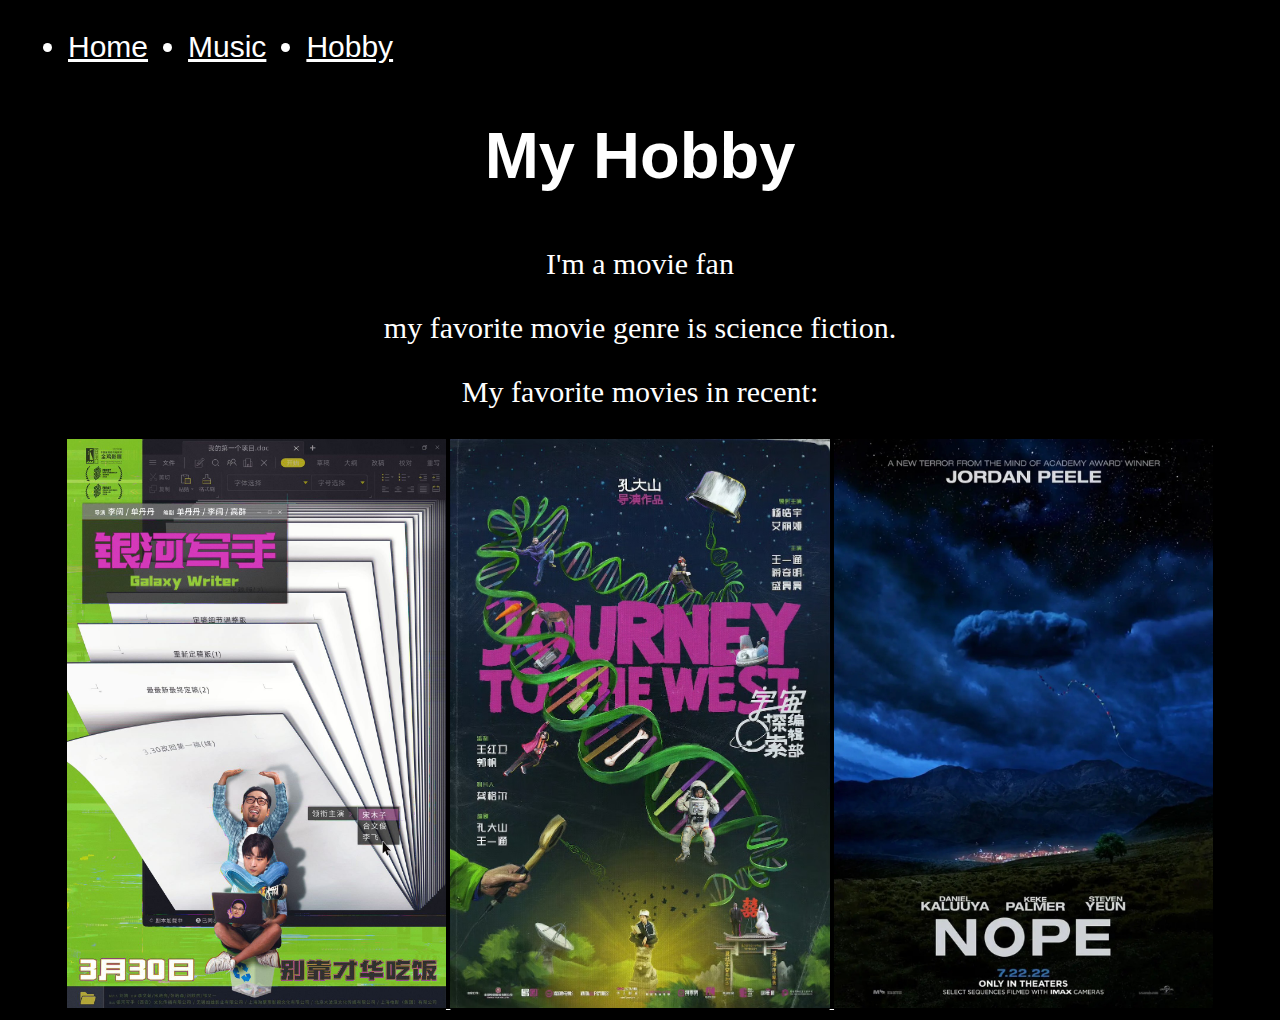
<file: ProblemSet4/hobby.html>
<!DOCTYPE html>
<html lang="en">
    
    <head>
        <title>Homepage</title>
        <link href="styles.css" rel="stylesheet">
        <meta name="viewport" content="width=device-width, initial-scale=1.0">
    </head>
    
<body>
    
    <header>
        
        <ul>
            <li><a href="Home.html">Home</a></li>
            <li><a href="music.html">Music</a></li>
            <li><a href="hobby.html">Hobby</a></li>
        </ul>
       
        
        
    </header>
    <section>
        <h2>My Hobby</h2>
        <p>I'm a movie fan </p>
        <p>my favorite movie genre is science fiction.</p>
        <p>My favorite movies in recent:</p>
            <div>
                <a href="https://www.imdb.com/title/tt28350761/">
                    <img src="Poster1.JPG" alt="Image 1">
                </a>
                <a href="https://www.imdb.com/title/tt15072612/">
                    <img src="Poster2.jpg" alt="Image 2">
                </a>
                <a href="https://www.imdb.com/title/tt10954984/?ref_=tt_mv_close">
                    <img src="Poster3.JPG" alt="Image 3">
                </a>
                <!-- Images of posters and links to different movie sites -->
            </div>
       
            
    </section>
    

</body>

</html>
</file>
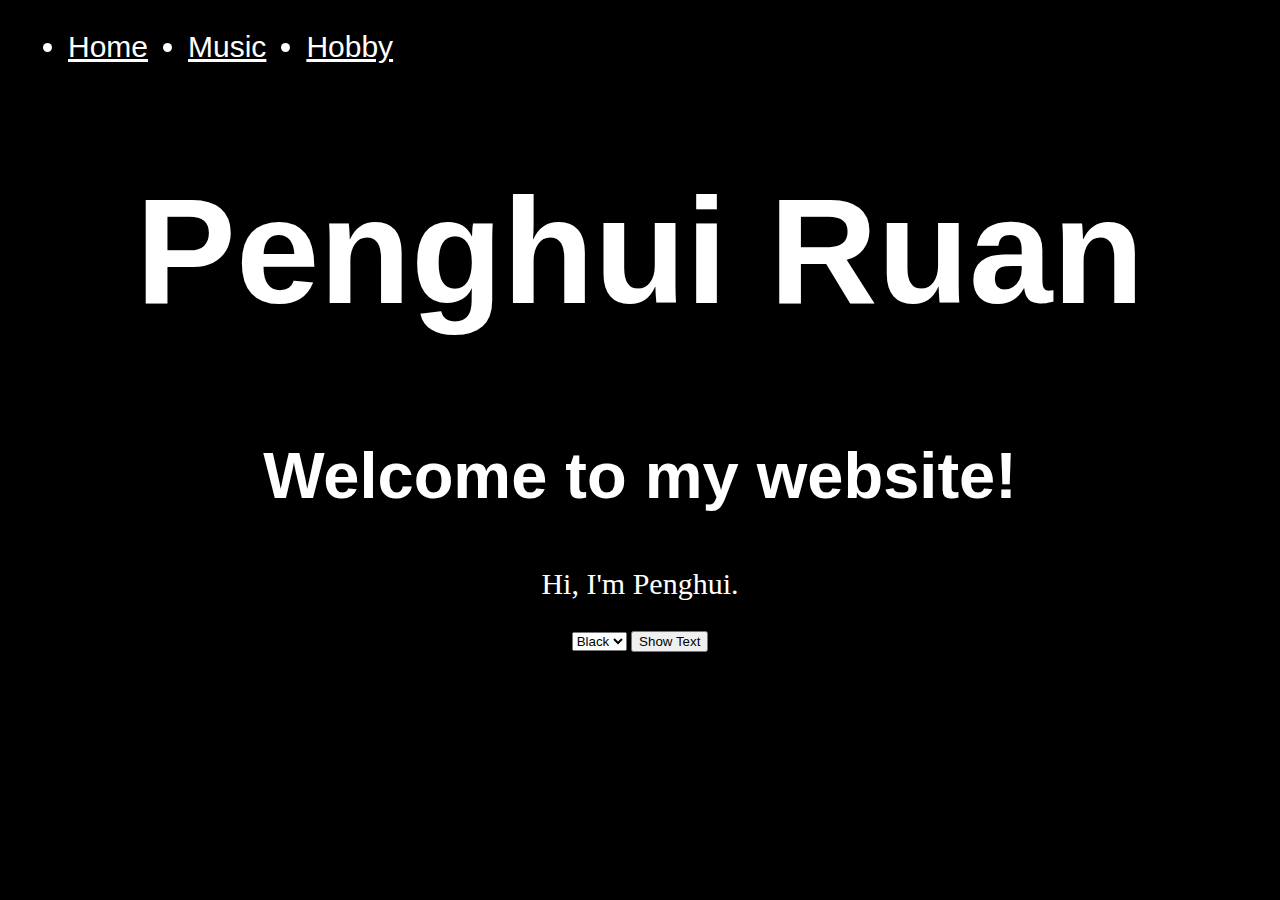
<file: ProblemSet4/Home.html>
<!DOCTYPE html>

<html lang="en">

<head>
    <title>Homepage</title> 
    <link href="styles.css" rel="stylesheet"> <!-- Link to external CSS file -->
    <meta name="viewport" content="width=device-width, initial-scale=1.0">
</head>

<body>
    <header>
        <ul>
            <li><a href="Home.html">Home</a></li> <!-- link to the home page -->
            <li><a href="music.html">Music</a></li> <!-- link to the music page -->
            <li><a href="hobby.html">Hobby</a></li> <!-- link to the hobby page -->
        </ul>
        <h1>Penghui Ruan</h1> 
    </header>
    <section>
        <h2>Welcome to my website!</h2> 
        <p>Hi, I'm Penghui.</p> 
        <select id="background-color">
            <!-- Dropdown menu for selecting background color -->
            <option value="Black">Black</option> 
            <option value="lightblue">Blue</option> 
            <option value="Cyan">Cyan</option> 
        </select>
        <button onclick="displayText()">Show Text</button> <!-- Button to show text -->
        <p id="text"></p>
    </section>
    <script>
        document.getElementById('background-color').addEventListener('change', function() {
            document.body.style.backgroundColor = this.value;
        });
        function displayText() {
            document.getElementById('text').innerHTML = "It's like I don't think you fully understand who I am, y'know?";
        }
        <!-- JavaScript function defined to display text in the paragraph with id="text" when button is clicked -->
    </script>

</body>

</html>
</file>
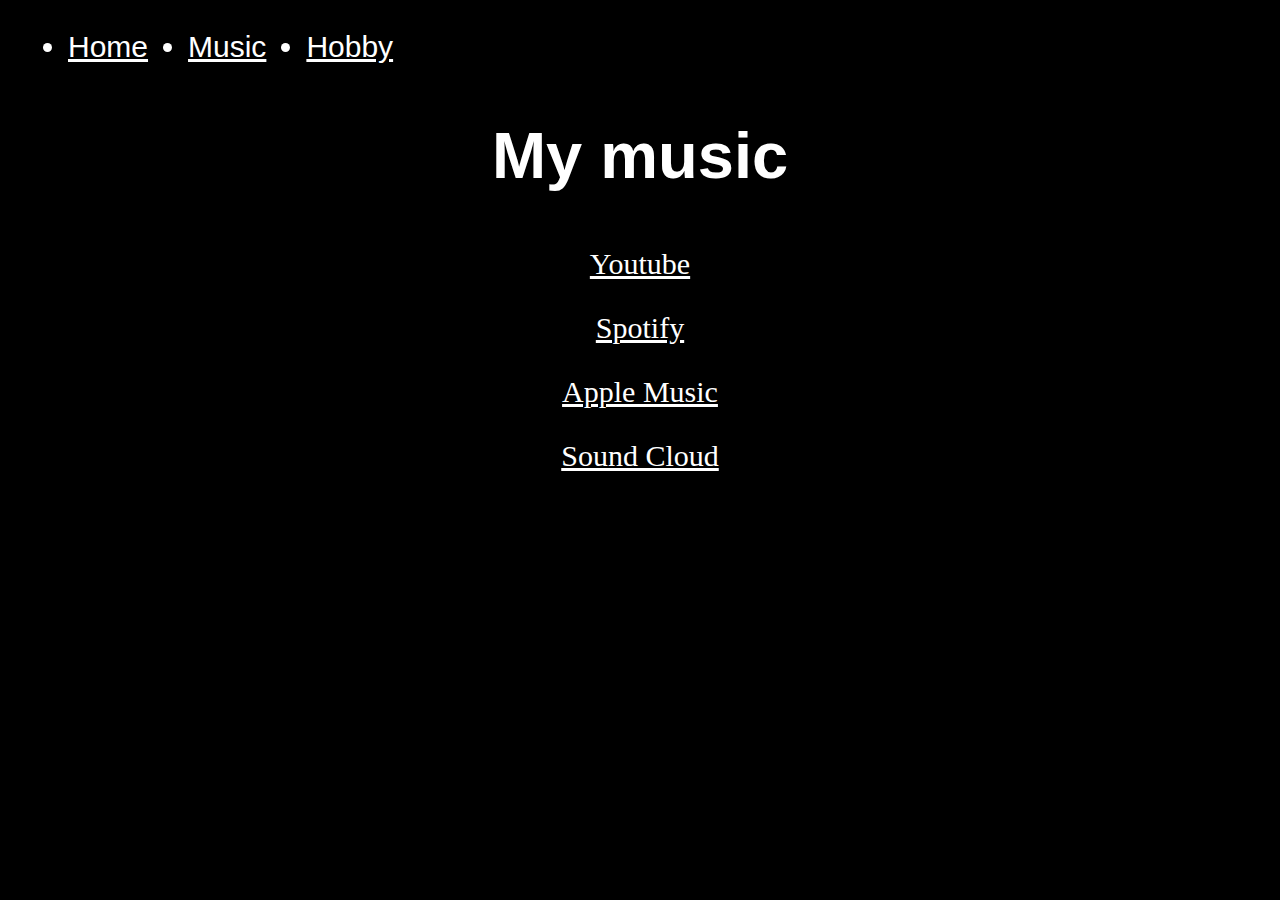
<file: ProblemSet4/music.html>
<!DOCTYPE html>
<html lang="en">
    
    <head>
        <title>Homepage</title>
        <link href="styles.css" rel="stylesheet">
        <meta name="viewport" content="width=device-width, initial-scale=1.0">
    </head>
    
<body>
    
    <header>
        
        <ul>
            <li><a href="Home.html">Home</a></li>
            <li><a href="music.html">Music</a></li>
            <li><a href="hobby.html">Hobby</a></li>
        </ul>
       
       
        
    </header>
    <section>
        <h2>My music</h2>
        <!-- Links to different platforms -->
        <p><a href="https://www.youtube.com/">Youtube</a></p> 
        <p><a href="https://open.spotify.com/">Spotify</a></p>
        <p><a href="https://music.apple.com/us/browse">Apple Music</a></p>
        <p><a href="https://soundcloud.com/">Sound Cloud</a></p>

    </section>

</body>

</html>
</file>
<file: ProblemSet4/styles.css>
header {                /* styling for the header, aligns text to the left */
    text-align: Left;
}

ul {                    /* Styles for unordered lists */
    display: flex;      /* setting layout to flex to display items in a row */
    font-size: 30px;
    color: rgb(255, 255, 255);
}

li{
    margin: 0 20px      /* margin for list items */

}

title{
    font-family: Arial, Helvetica, sans-serif; 
}

a{
    color: rgb(255, 255, 255);  /* setting link color */
    
}

h1 {                              /* styling for main heading */
    font-family: Arial, Helvetica, sans-serif;
    color: rgb(255, 255, 255);
    text-align: center;
    font-size: 150px;  
  }

body {                             /* styling for body */
    
    font-family: Arial;
    background-color: #000000;  /* background color*/
    
    background-size: 100%;
    background-repeat: no-repeat;
    background-position: center; 
}

h2 {                                /* styling for subheading */
    color: rgb(255, 255, 255);
    text-align: center;
    font-size: 65px;
  }

p {                                 /* styling for paragraph */
    color: rgb(255, 255, 255);
    font-family: verdana;
    font-size: 30px;
  }

section{                            /* position for section */
    position:relative;
    text-align: center;
}

img {                               /* image size */
    width: 30%;
    height: auto;

}
</file>
